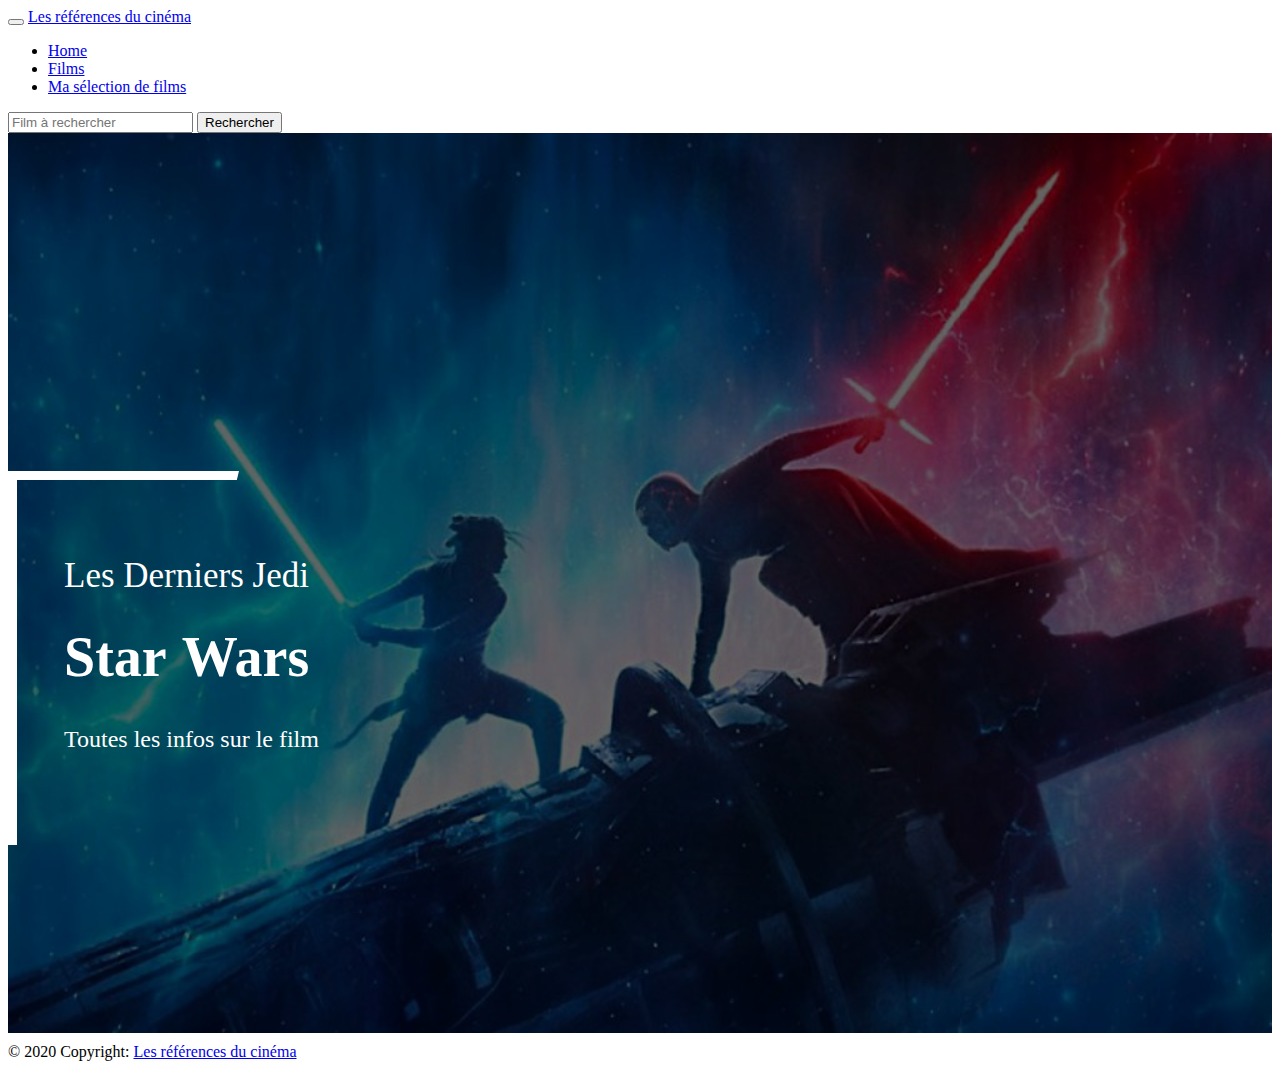
<file: index.html>
<!DOCTYPE html>
<html lang="fr">
<head>
    <meta charset="UTF-8">
    <meta http-equiv="X-UA-Compatible" content="IE=edge">
    <meta name="viewport" content="width=device-width, initial-scale=1.0">
    <title>Accueil</title>
    <link href="https://cdn.jsdelivr.net/npm/bootstrap@5.0.2/dist/css/bootstrap.min.css" rel="stylesheet" integrity="sha384-EVSTQN3/azprG1Anm3QDgpJLIm9Nao0Yz1ztcQTwFspd3yD65VohhpuuCOmLASjC" crossorigin="anonymous">
    <script src="https://cdn.jsdelivr.net/npm/@popperjs/core@2.9.2/dist/umd/popper.min.js" integrity="sha384-IQsoLXl5PILFhosVNubq5LC7Qb9DXgDA9i+tQ8Zj3iwWAwPtgFTxbJ8NT4GN1R8p" crossorigin="anonymous"></script>
    <script src="https://cdn.jsdelivr.net/npm/bootstrap@5.0.2/dist/js/bootstrap.min.js" integrity="sha384-cVKIPhGWiC2Al4u+LWgxfKTRIcfu0JTxR+EQDz/bgldoEyl4H0zUF0QKbrJ0EcQF" crossorigin="anonymous"></script>
    <script src="https://cdnjs.cloudflare.com/ajax/libs/jquery/3.2.1/jquery.min.js"></script>
    <link rel="stylesheet" href="https://cdnjs.cloudflare.com/ajax/libs/animate.css/3.7.0/animate.min.css">
    <link rel="stylesheet" href="https://cdnjs.cloudflare.com/ajax/libs/OwlCarousel2/2.3.4/assets/owl.carousel.min.css">
    <link rel="stylesheet" href="https://cdnjs.cloudflare.com/ajax/libs/OwlCarousel2/2.3.4/assets/owl.theme.default.css">
    <script src="https://cdnjs.cloudflare.com/ajax/libs/OwlCarousel2/2.3.4/owl.carousel.js"></script>
    <link rel="stylesheet" type="text/css" href="style.css">
    <style>
      .card {
          width: 20%;
          display: inline-block;
          margin: 20px 0;
          padding: 0 5px;
      }

      @media (max-width: 992px) {
          .card {
              width: 50%;
          }
      }

      @media (max-width: 576px) {
          .card {
              width: 100%;
          }
      }

  </style>
</head>
<body>
    
    <nav class="navbar navbar-expand-lg navbar-dark bg-primary">
        <div class="container-fluid">
          <button class="navbar-toggler" type="button" data-bs-toggle="collapse" data-bs-target="#navbarTogglerDemo03" aria-controls="navbarTogglerDemo03" aria-expanded="false" aria-label="Toggle navigation">
            <span class="navbar-toggler-icon"></span>
          </button>
          <a class="navbar-brand" href="#">Les références du cinéma</a>
          <div class="collapse navbar-collapse" id="navbarTogglerDemo03">
            <ul class="navbar-nav me-auto mb-2 mb-lg-0">
              <li class="nav-item">
                <a class="nav-link active" aria-current="page" href="index.html">Home</a>
              </li>
              <li class="nav-item">
                <a class="nav-link" href="#films">Films</a>
              </li>
              <li class="nav-item">
                <a class="nav-link" href="maselection.html">Ma sélection de films</a>
              </li>
            </ul>
            <span class="d-flex">
              <input class="form-control me-2" type="text" placeholder="Film à rechercher">
              <button class="btn btn-outline-dark" id="any">Rechercher</button>
            </span>
          </div>
        </div>
      </nav>


      <header>
        <div class="owl-carousel owl-theme">
            <div class="item">
                <img src="img/starwars.jpg" alt="">
                <div class="cover">
                    <div class="container">
                        <div class="header-content">
                            <div class="line"></div>
                            <h2>Les Derniers Jedi</h2>
                            <h1>Star Wars</h1>
                            <h4>Toutes les infos sur le film</h4>
                        </div>
                    </div>
                 </div>
            </div>                    
            <div class="item">
                <img src="img/spiderman.jpg" alt="">
                <div class="cover">
                    <div class="container">
                        <div class="header-content">
                            <div class="line animated bounceInLeft"></div>
                            <h2>Homecoming</h2>
                            <h1>Spider Man</h1>
                            <h4>Le retour de l'homme-araignée</h4>
                        </div>
                    </div>
                 </div>
            </div>                
            <div class="item">
                <img src="img/avatarfilm.jpg" alt="">
                <div class="cover">
                    <div class="container">
                        <div class="header-content">
                            <div class="line animated bounceInLeft"></div>
                            <h2>2022</h2>
                            <h1>Avatar</h1>
                            <h4>La suite bientôt sur nos écrans</h4>
                        </div>
                    </div>
                 </div>
            </div>
        </div>
    </header>

  <div class="container" id="films">
    <div id="moviesList"></div>
  </div>
    
    <script>
    $('.owl-carousel').owlCarousel({
      loop:true,
      margin:10,
      dots:false,
      nav:true,
      mouseDrag:false,
      autoplay:true,
      animateOut: 'slideOutUp',
      responsive:{
          0:{
              items:1
          },
          600:{
              items:1
          },
          1000:{
              items:1
          }
      }
  });
</script>


<script>

async function getMovies(searchValue) {
  const url = "https://www.omdbapi.com/?s="+searchValue+"&plot=short&apikey=2a4831ba"
  const response = await fetch(url)
  const data = await response.json()
  return data.Search
}

function generateMoviesList(searchValue) {
  getMovies(searchValue).then(function (movies) {
    console.log(movies)

    movies.forEach(function (movie) {
      const card = document.createElement("a")
      card.classList.add("card")
      card.setAttribute("href", "https://www.imdb.com/title/" + movie.imdbID)
      card.setAttribute("target", "_blank")

      const img = document.createElement("img")
      img.setAttribute("src", movie.Poster)
      img.classList.add("card-img-top")
      card.appendChild(img)

      const cardBody = document.createElement("div")
      cardBody.classList.add("card-body")
      card.appendChild(cardBody)

      const cardTitle = document.createElement("h5")
      cardTitle.classList.add("card-title")
      cardTitle.textContent = movie.Title
      cardBody.appendChild(cardTitle)

      const cardText = document.createElement("p")
      cardText.classList.add("card-text")
      cardText.textContent = movie.Year
      cardBody.appendChild(cardText)

      document.querySelector("#moviesList").appendChild(card)
    })
  })
}

////////////////////////
// Execution du code au chargement de la page

// Au chargement, on génère la liste par défaut avec recherche star wars
// Les espace et accents seront transformés automatiquement par le navigateur
generateMoviesList("star wars")

// Au clic sur le bouton, on envoie la recherche tapée à la même fonction
// Après avoir vidé le HTML
document.querySelector("#any").addEventListener("click", search_any)
    
    function search_any() {
          const searchValue = document.querySelector("input").value
          
          document.querySelector("#moviesList").innerHTML = ""
          generateMoviesList(searchValue)
        }
</script>
  
<!-- Footer -->
<footer class="page-footer font-small blue">

  <!-- Copyright -->
  <div class="footer-copyright text-center py-3">© 2020 Copyright:
    <a href="/"> Les références du cinéma</a>
  </div>
  <!-- Copyright -->

</footer>
<!-- Footer -->
</body>
</html>
</file>
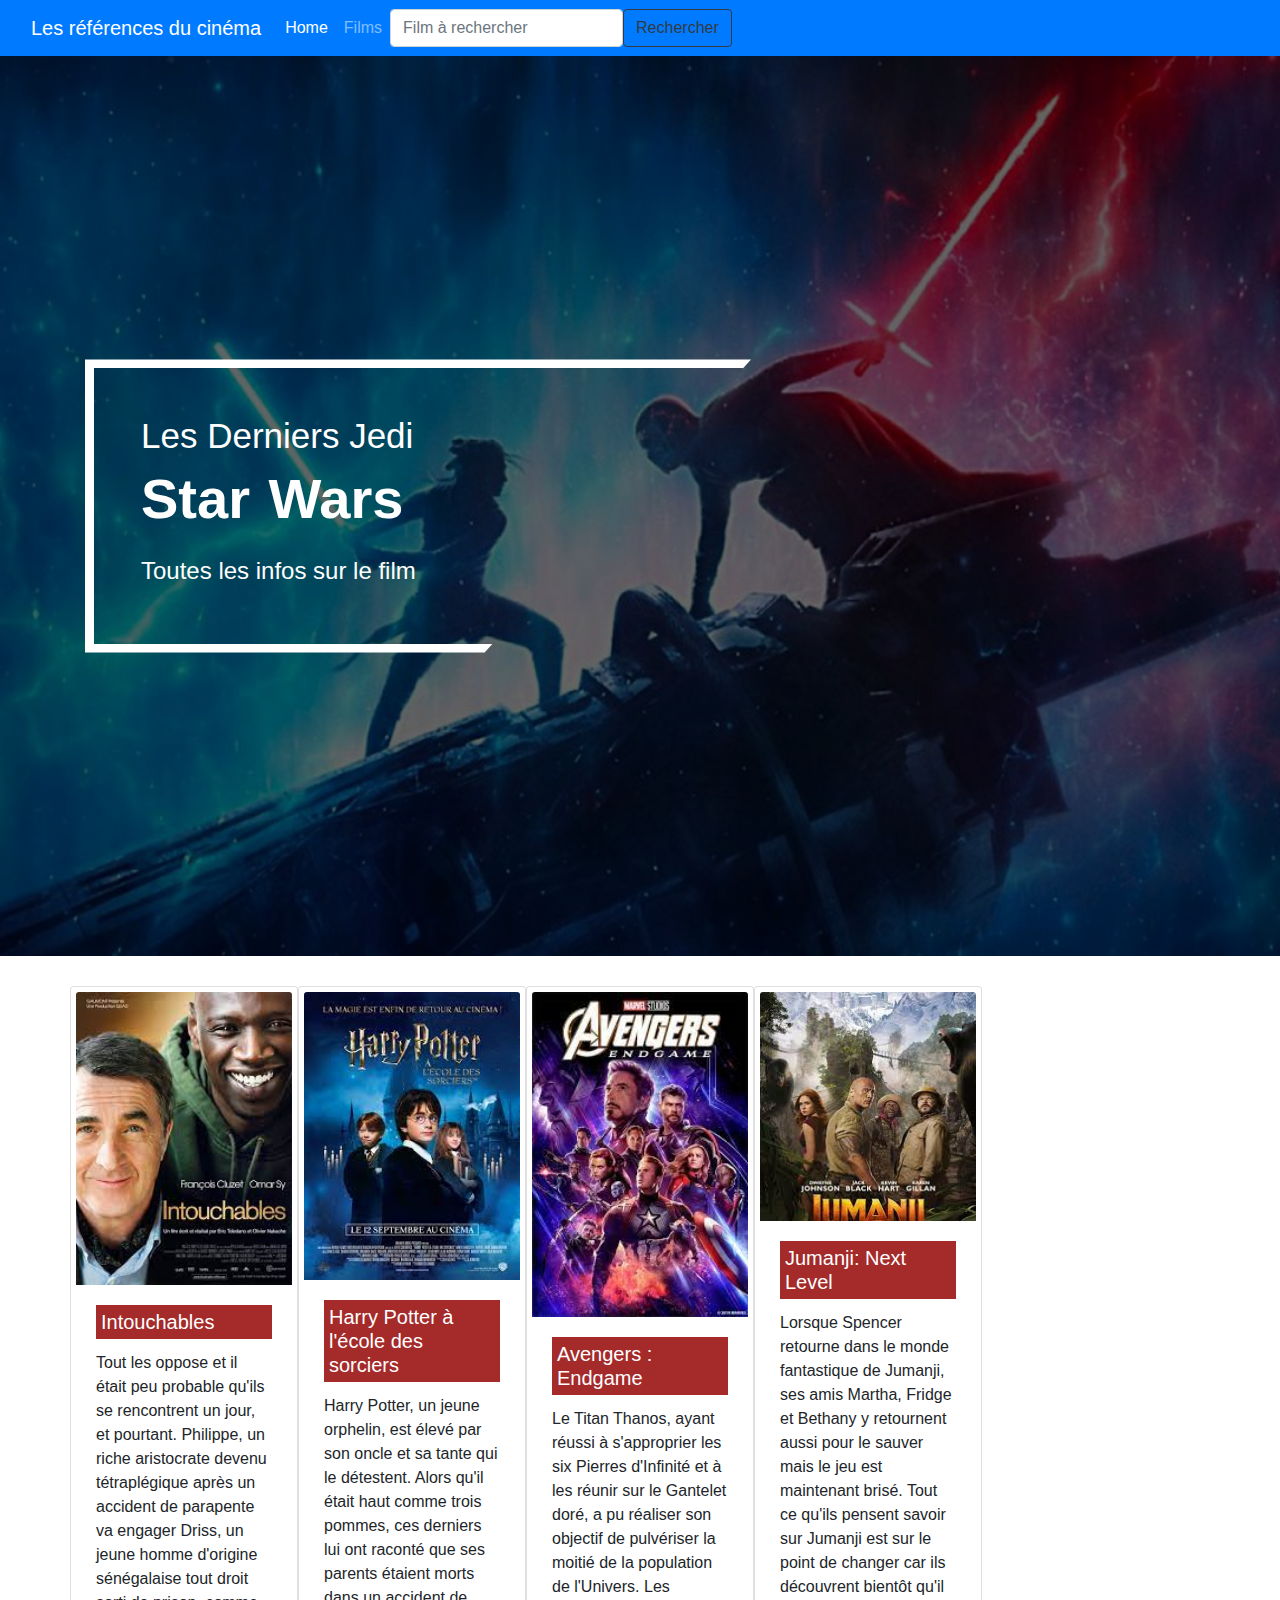
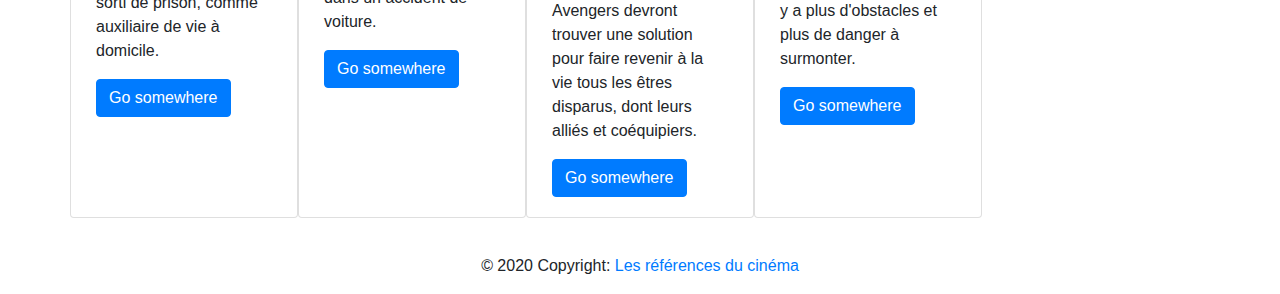
<file: index2.html>
<!DOCTYPE html>
<html lang="fr">
<head>
    <meta charset="UTF-8">
    <meta http-equiv="X-UA-Compatible" content="IE=edge">
    <meta name="viewport" content="width=device-width, initial-scale=1.0">
    <title>Accueil</title>
    <link href="https://cdn.jsdelivr.net/npm/bootstrap@5.0.2/dist/css/bootstrap.min.css" rel="stylesheet" integrity="sha384-EVSTQN3/azprG1Anm3QDgpJLIm9Nao0Yz1ztcQTwFspd3yD65VohhpuuCOmLASjC" crossorigin="anonymous">
    <script src="https://cdn.jsdelivr.net/npm/@popperjs/core@2.9.2/dist/umd/popper.min.js" integrity="sha384-IQsoLXl5PILFhosVNubq5LC7Qb9DXgDA9i+tQ8Zj3iwWAwPtgFTxbJ8NT4GN1R8p" crossorigin="anonymous"></script>
    <script src="https://cdn.jsdelivr.net/npm/bootstrap@5.0.2/dist/js/bootstrap.min.js" integrity="sha384-cVKIPhGWiC2Al4u+LWgxfKTRIcfu0JTxR+EQDz/bgldoEyl4H0zUF0QKbrJ0EcQF" crossorigin="anonymous"></script>
    <link href="//maxcdn.bootstrapcdn.com/bootstrap/4.1.1/css/bootstrap.min.css" rel="stylesheet" id="bootstrap-css">
    <script src="//maxcdn.bootstrapcdn.com/bootstrap/4.1.1/js/bootstrap.min.js"></script>
    <script src="//cdnjs.cloudflare.com/ajax/libs/jquery/3.2.1/jquery.min.js"></script>
    <link rel="stylesheet" href="//cdnjs.cloudflare.com/ajax/libs/animate.css/3.7.0/animate.min.css">
    <link rel="stylesheet" href="//cdnjs.cloudflare.com/ajax/libs/OwlCarousel2/2.3.4/assets/owl.carousel.min.css">
    <link rel="stylesheet" href="//cdnjs.cloudflare.com/ajax/libs/OwlCarousel2/2.3.4/assets/owl.theme.default.css">
    <script src="//cdnjs.cloudflare.com/ajax/libs/OwlCarousel2/2.3.4/owl.carousel.js"></script>
    <link rel="stylesheet" type="text/css" href="style.css">

</head>
<body>
    
    <nav class="navbar navbar-expand-lg navbar-dark bg-primary">
        <div class="container-fluid">
          <button class="navbar-toggler" type="button" data-bs-toggle="collapse" data-bs-target="#navbarTogglerDemo03" aria-controls="navbarTogglerDemo03" aria-expanded="false" aria-label="Toggle navigation">
            <span class="navbar-toggler-icon"></span>
          </button>
          <a class="navbar-brand" href="#">Les références du cinéma</a>
          <div class="collapse navbar-collapse" id="navbarTogglerDemo03">
            <ul class="navbar-nav me-auto mb-2 mb-lg-0">
              <li class="nav-item">
                <a class="nav-link active" aria-current="page" href="#">Home</a>
              </li>
              <li class="nav-item">
                <a class="nav-link" href="#films">Films</a>
              </li>
            </ul>
            <form class="d-flex">
              <input class="form-control me-2" type="search" placeholder="Film à rechercher" aria-label="Search">
              <button class="btn btn-outline-dark" type="submit">Rechercher</button>
            </form>
          </div>
        </div>
      </nav>


      <header>
        <div class="owl-carousel owl-theme">
            <div class="item">
                <img src="img/starwars.jpg" alt="">
                <div class="cover">
                    <div class="container">
                        <div class="header-content">
                            <div class="line"></div>
                            <h2>Les Derniers Jedi</h2>
                            <h1>Star Wars</h1>
                            <h4>Toutes les infos sur le film</h4>
                        </div>
                    </div>
                 </div>
            </div>                    
            <div class="item">
                <img src="img/spiderman.jpg" alt="">
                <div class="cover">
                    <div class="container">
                        <div class="header-content">
                            <div class="line animated bounceInLeft"></div>
                            <h2>Reinvent Digital Experience with</h2>
                            <h1>Our Digital and Intelligent Solutions</h1>
                            <h4>We help entrepreneurs, start-ups and enterprises shape their dreams into profits</h4>
                        </div>
                    </div>
                 </div>
            </div>                
            <div class="item">
                <img src="img/avatarfilm.jpg" alt="">
                <div class="cover">
                    <div class="container">
                        <div class="header-content">
                            <div class="line animated bounceInLeft"></div>
                            <h2>Reinvent Client Experience with</h2>
                            <h1>Our CRM and Software Solutions</h1>
                            <h4>We help entrepreneurs, start-ups and enterprises shape their leads into clients</h4>
                        </div>
                    </div>
                 </div>
            </div>
        </div>
    </header>

  <div class="container" id="films">
    <div class="row">
      <div class="card calc">
        <img src="img/intouchables.jpg" class="card-img-top" alt="...">
        <div class="card-body">
          <h5 class="card-title">Intouchables</h5>
          <p class="card-text">Tout les oppose et il était peu probable qu'ils se rencontrent un jour, et pourtant. Philippe, un riche aristocrate devenu tétraplégique après un accident de parapente va engager Driss, un jeune homme d'origine sénégalaise tout droit sorti de prison, comme auxiliaire de vie à domicile.</p>
          <a href="#" class="btn btn-primary">Go somewhere</a>
        </div>
      </div>

      <div class="card calc">
        <img src="img/harry_potter.jpg" class="card-img-top" alt="...">
        <div class="card-body">
          <h5 class="card-title">Harry Potter à l'école des sorciers</h5>
          <p class="card-text">Harry Potter, un jeune orphelin, est élevé par son oncle et sa tante qui le détestent. Alors qu'il était haut comme trois pommes, ces derniers lui ont raconté que ses parents étaient morts dans un accident de voiture.</p>
          <a href="#" class="btn btn-primary">Go somewhere</a>
        </div>
      </div>

      <div class="card calc">
        <img src="img/endgame.jpg" class="card-img-top" alt="...">
        <div class="card-body">
          <h5 class="card-title">Avengers : Endgame</h5>
          <p class="card-text">Le Titan Thanos, ayant réussi à s'approprier les six Pierres d'Infinité et à les réunir sur le Gantelet doré, a pu réaliser son objectif de pulvériser la moitié de la population de l'Univers. Les Avengers devront trouver une solution pour faire revenir à la vie tous les êtres disparus, dont leurs alliés et coéquipiers.</p>
          <a href="#" class="btn btn-primary">Go somewhere</a>
        </div>
      </div>

      <div class="card calc">
        <img src="img/jumanji.jpg" class="card-img-top" alt="...">
        <div class="card-body">
          <h5 class="card-title">Jumanji: Next Level</h5>
          <p class="card-text">Lorsque Spencer retourne dans le monde fantastique de Jumanji, ses amis Martha, Fridge et Bethany y retournent aussi pour le sauver mais le jeu est maintenant brisé. Tout ce qu'ils pensent savoir sur Jumanji est sur le point de changer car ils découvrent bientôt qu'il y a plus d'obstacles et plus de danger à surmonter.</p>
          <a href="#" class="btn btn-primary">Go somewhere</a>
        </div>
    </div>
  </div>
</div>
    
    <script>
    $('.owl-carousel').owlCarousel({
      loop:true,
      margin:10,
      dots:false,
      nav:true,
      mouseDrag:false,
      autoplay:true,
      animateOut: 'slideOutUp',
      responsive:{
          0:{
              items:1
          },
          600:{
              items:1
          },
          1000:{
              items:1
          }
      }
  });
</script>
  
<!-- Footer -->
<footer class="page-footer font-small blue">

  <!-- Copyright -->
  <div class="footer-copyright text-center py-3">© 2020 Copyright:
    <a href="/"> Les références du cinéma</a>
  </div>
  <!-- Copyright -->

</footer>
<!-- Footer -->
</file>
<file: style.css>
header .item {
    height: 100vh;
    position: relative;
  }
  header .item img {
    width: 100%;
    height: 100%;
    object-fit: cover;
  }
  header .item .cover {
    padding: 75px 0;
    position: absolute;
    width: 100%;
    height: 100%;
    top: 0;
    left: 0;
    background: rgba(0, 0, 0, 0.6);
    display: flex;
    align-items: center;
  }
  header .item .cover .header-content {
    position: relative;
    padding: 56px;
    overflow: hidden;
  }
  header .item .cover .header-content .line {
    content: "";
    display: inline-block;
    width: 100%;
    height: 100%;
    left: 0;
    top: 0;
    position: absolute;
    border: 9px solid #fff;
    -webkit-clip-path: polygon(0 0, 60% 0, 36% 100%, 0 100%);
    clip-path: polygon(0 0, 60% 0, 36% 100%, 0 100%);
  }
  header .item .cover .header-content h2 {
    font-weight: 300;
    font-size: 35px;
    color: #fff;
  }
  header .item .cover .header-content h1 {
    font-size: 56px;
    font-weight: 600;
    margin: 5px 0 20px;
    word-spacing: 3px;
    color: #fff;
  }
  header .item .cover .header-content h4 {
    font-size: 24px;
    font-weight: 300;
    line-height: 36px;
    color: #fff;
  }
  header .owl-item.active h1 {
    -webkit-animation-duration: 1s;
    animation-duration: 1s;
    -webkit-animation-fill-mode: both;
    animation-fill-mode: both;
    animation-name: fadeInDown;
    animation-delay: 0.3s;
  }
  header .owl-item.active h2 {
    -webkit-animation-duration: 1s;
    animation-duration: 1s;
    -webkit-animation-fill-mode: both;
    animation-fill-mode: both;
    animation-name: fadeInDown;
    animation-delay: 0.3s;
  }
  header .owl-item.active h4 {
    -webkit-animation-duration: 1s;
    animation-duration: 1s;
    -webkit-animation-fill-mode: both;
    animation-fill-mode: both;
    animation-name: fadeInUp;
    animation-delay: 0.3s;
  }
  header .owl-item.active .line {
    -webkit-animation-duration: 1s;
    animation-duration: 1s;
    -webkit-animation-fill-mode: both;
    animation-fill-mode: both;
    animation-name: fadeInLeft;
    animation-delay: 0.3s;
  }
  header .owl-nav .owl-prev {
    position: absolute;
    left: 15px;
    top: 43%;
    opacity: 0;
    -webkit-transition: all 0.4s ease-out;
    transition: all 0.4s ease-out;
    background: rgba(0, 0, 0, 0.5) !important;
    width: 40px;
    cursor: pointer;
    height: 40px;
    position: absolute;
    display: block;
    z-index: 1000;
    border-radius: 0;
  }
  header .owl-nav .owl-prev span {
    font-size: 1.6875rem;
    color: #fff;
  }
  header .owl-nav .owl-prev:focus {
    outline: 0;
  }
  header .owl-nav .owl-prev:hover {
    background: #000 !important;
  }
  header .owl-nav .owl-next {
    position: absolute;
    right: 15px;
    top: 43%;
    opacity: 0;
    -webkit-transition: all 0.4s ease-out;
    transition: all 0.4s ease-out;
    background: rgba(0, 0, 0, 0.5) !important;
    width: 40px;
    cursor: pointer;
    height: 40px;
    position: absolute;
    display: block;
    z-index: 1000;
    border-radius: 0;
  }
  header .owl-nav .owl-next span {
    font-size: 1.6875rem;
    color: #fff;
  }
  header .owl-nav .owl-next:focus {
    outline: 0;
  }
  header .owl-nav .owl-next:hover {
    background: #000 !important;
  }
  header:hover .owl-prev {
    left: 0px;
    opacity: 1;
  }
  header:hover .owl-next {
    right: 0px;
    opacity: 1;
  }

  .spacing { padding:3em 1em }

  .card {margin: 40px 10px 20px 10px;}

  .calc {
    width: calc(24% - 10px);
  }

  .card img {margin-top: 5px;}

  .card-title {color: aqua;}

  @media (max-width: 992px) {

    .calc {
      width: calc(50% - 20px);
    }

   }

   @media (max-width: 576px) {

    .calc {
      width: calc(100% - 20px);
    }

   }

   .card {
    width:20%;
    display:inline-block;
    margin:20px 0;
    padding:0 5px;
  }

  @media (max-width: 992px) {
    .card {
      width: 50%;
    }
   }
@media (max-width: 576px) {
    .card {
      width: 100%;
    }
   }

   .list-movies{
    display: flex;
    flex-wrap: wrap;
}

.card-content{
    margin-top: 5vh;
    text-align: center;

}

.card-content .title{
    margin-top: 5vh;
    font-size:24px;
    text-align: center;
    font-weight:600;
}

.card-content img{
    height: auto;
    width: 100%;
}

.card-content h5 {
  color:darkred;
}

h5.card-title {
  color:white;
  background: brown;
  padding:5px
}
</file>
